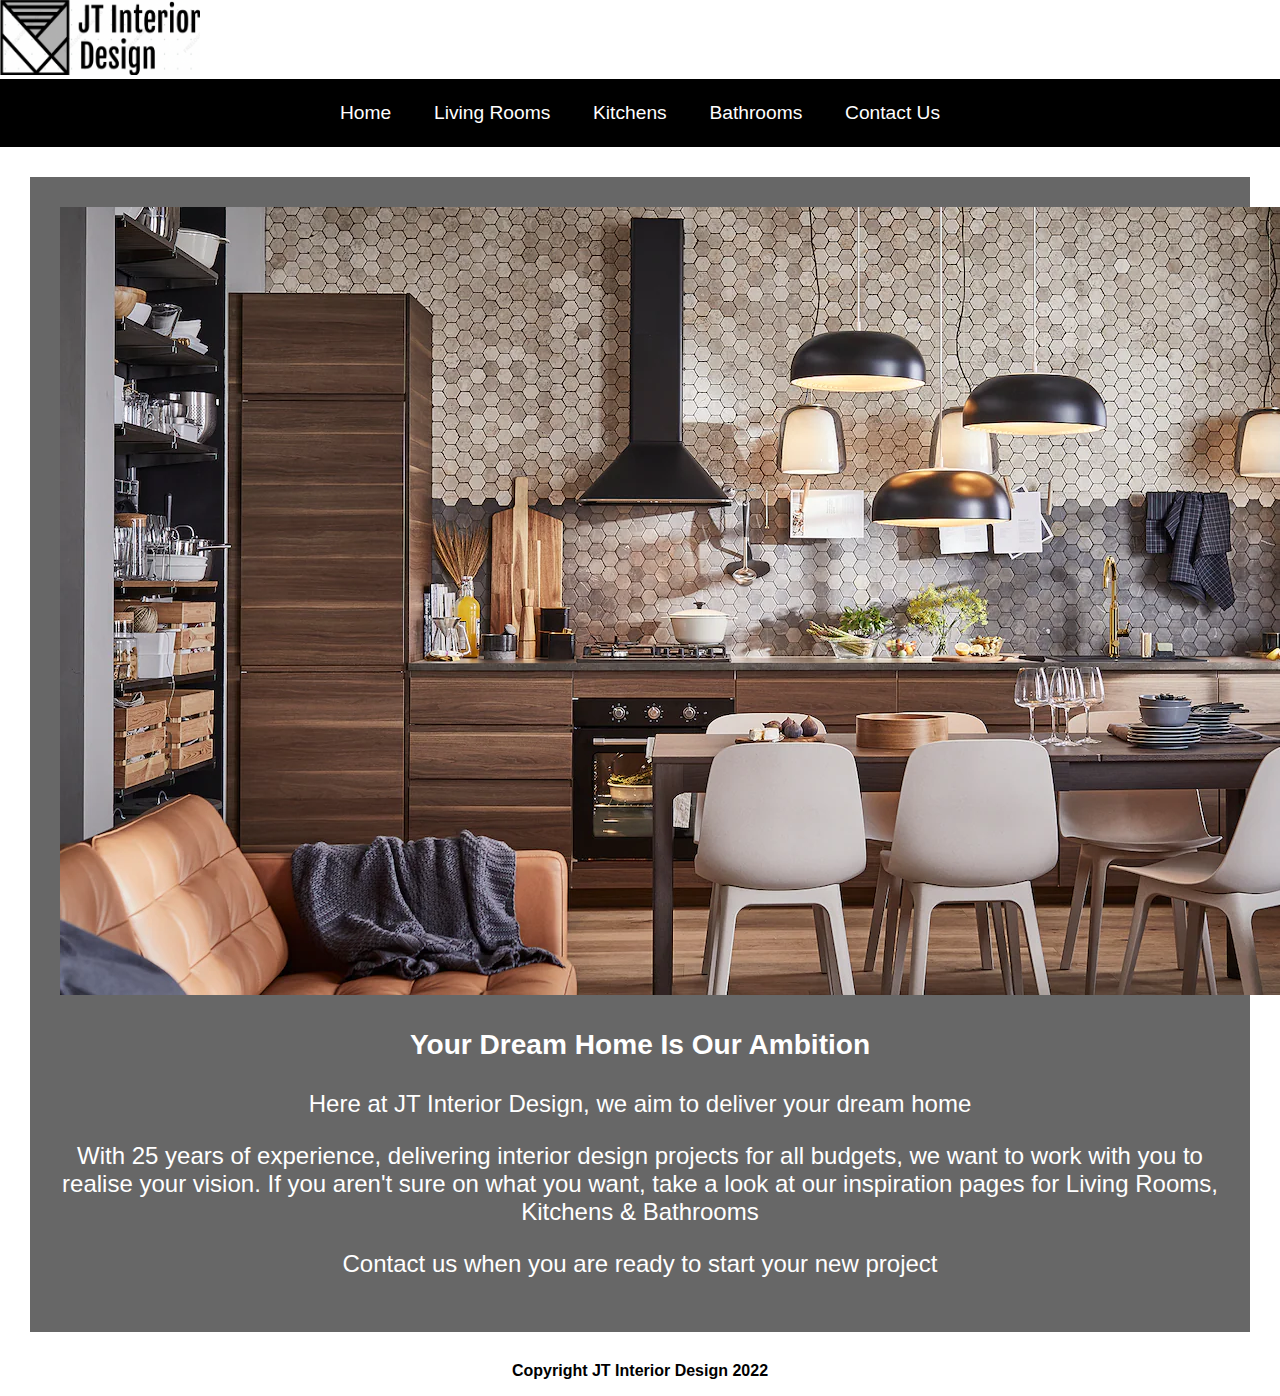
<file: index.html>
<!DOCTYPE html>
<html lang="en">
    <head>
        <meta charset="UTF-8">
        <meta http-equiv="X-UA-Compatible" content="IE=edge">
        <meta name="viewport" content="width=device-width, initial-scale=1.0">
        <meta description="JT interior design, offering wide ranging design consultancy for residential clients">
        <link rel="stylesheet" href="assets/style.css">
        <title>JT Interior Design</title>
    </head>
<body>
    <nav>
        <a class="navbar-brand" href="">
            <div class="logo-image">
                  <img src="assets/images/logo.jpeg" alt="jt interior design logo" class="logo">
            </div>
      </a>
        <ul>
            <li><a href="index.html">Home</a></li>
            <li><a href="livingroom.html">Living Rooms</a></li>
            <li><a href="kitchens.html">Kitchens</a></li>
            <li><a href="bathroom.html">Bathrooms</a></li>
            <li><a href="contactus.html">Contact Us</a></li>
        </ul>
    </nav>

    <div class="container">
       <img class="frontpage" src="assets/images/frontpage.jpeg" alt="picture of a kitchen living space">
        <h3>Your Dream Home Is Our Ambition</h3>
        <P>Here at JT Interior Design, we aim to deliver your dream home</P>
        <p>With 25 years of experience, delivering interior design projects for all budgets, we want to work with you to realise your vision.
        If you aren't sure on what you want, take a look at our inspiration pages for Living Rooms, Kitchens & Bathrooms</P>
        <p>Contact us when you are ready to start your new project</P>
    </div>
</body>

    <footer>
        <p><strong> Copyright JT Interior Design 2022</strong></p>
    </footer>
    
</html>
</file>
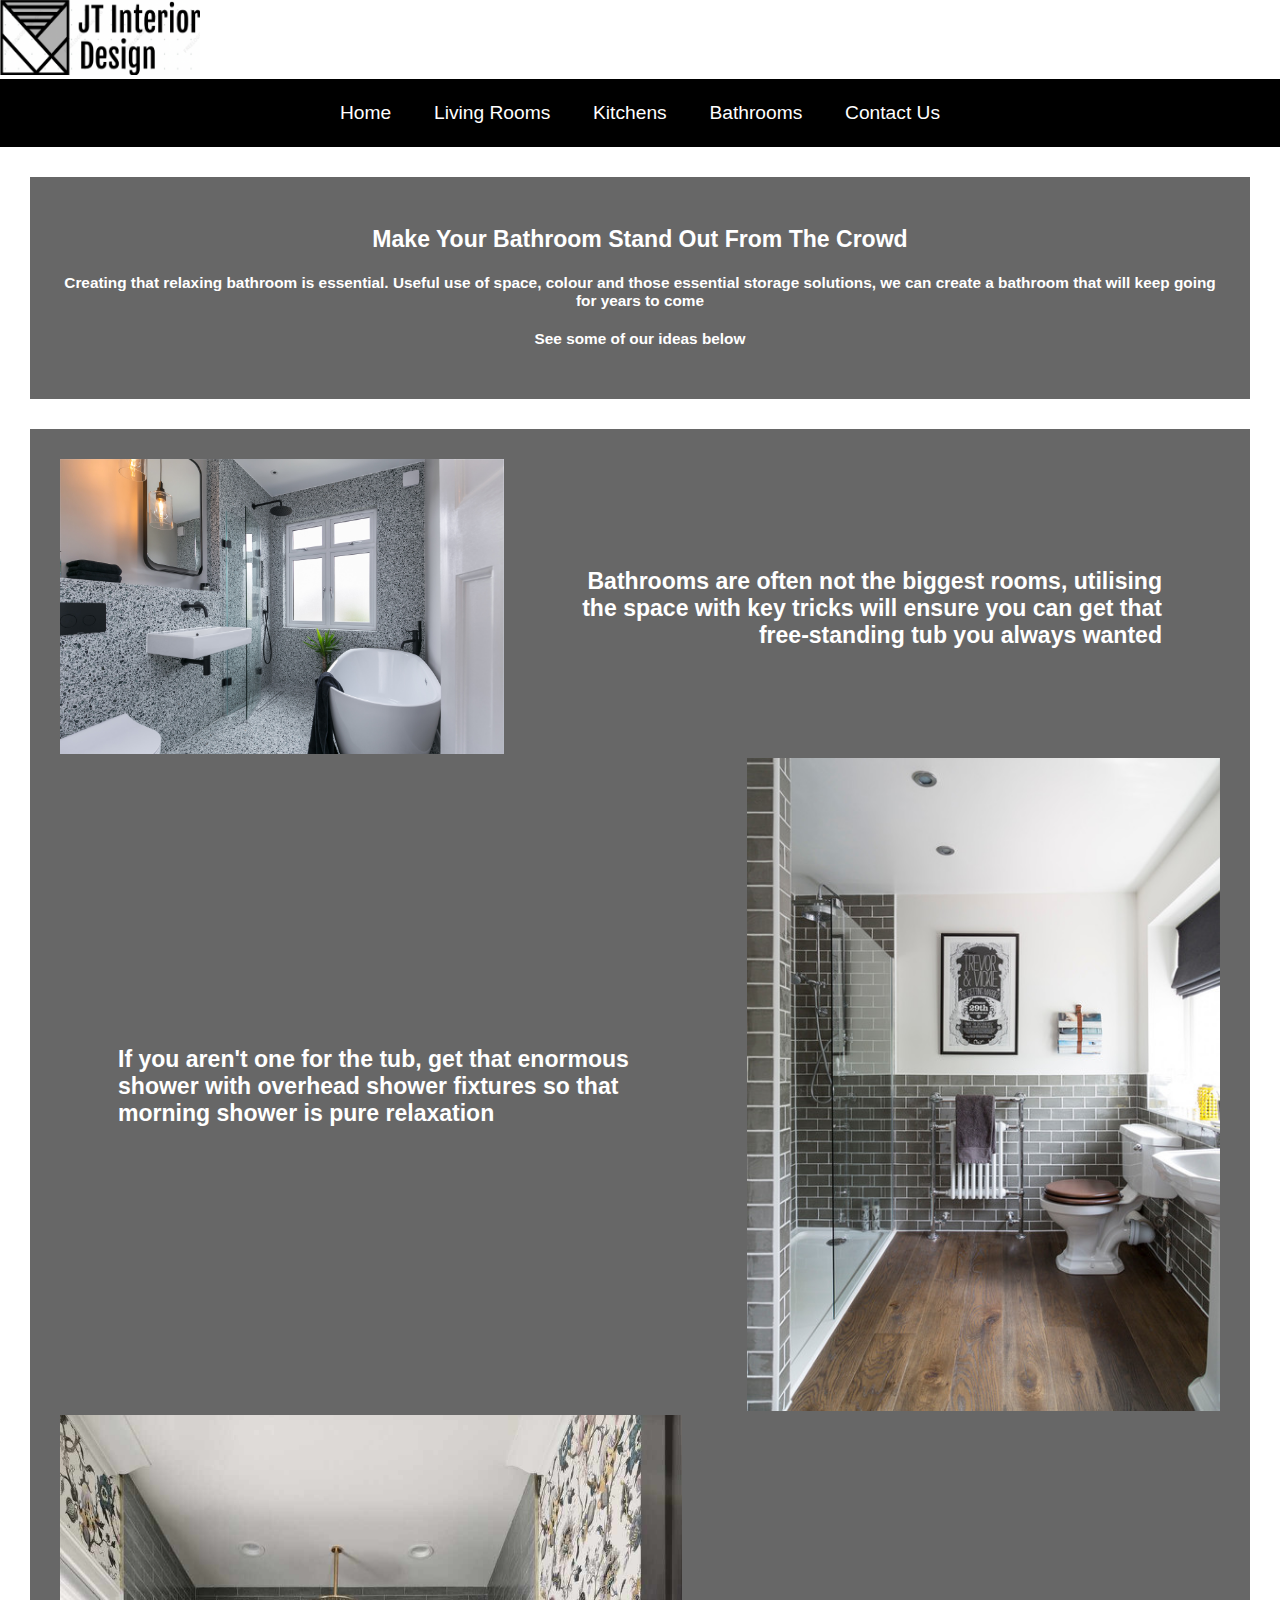
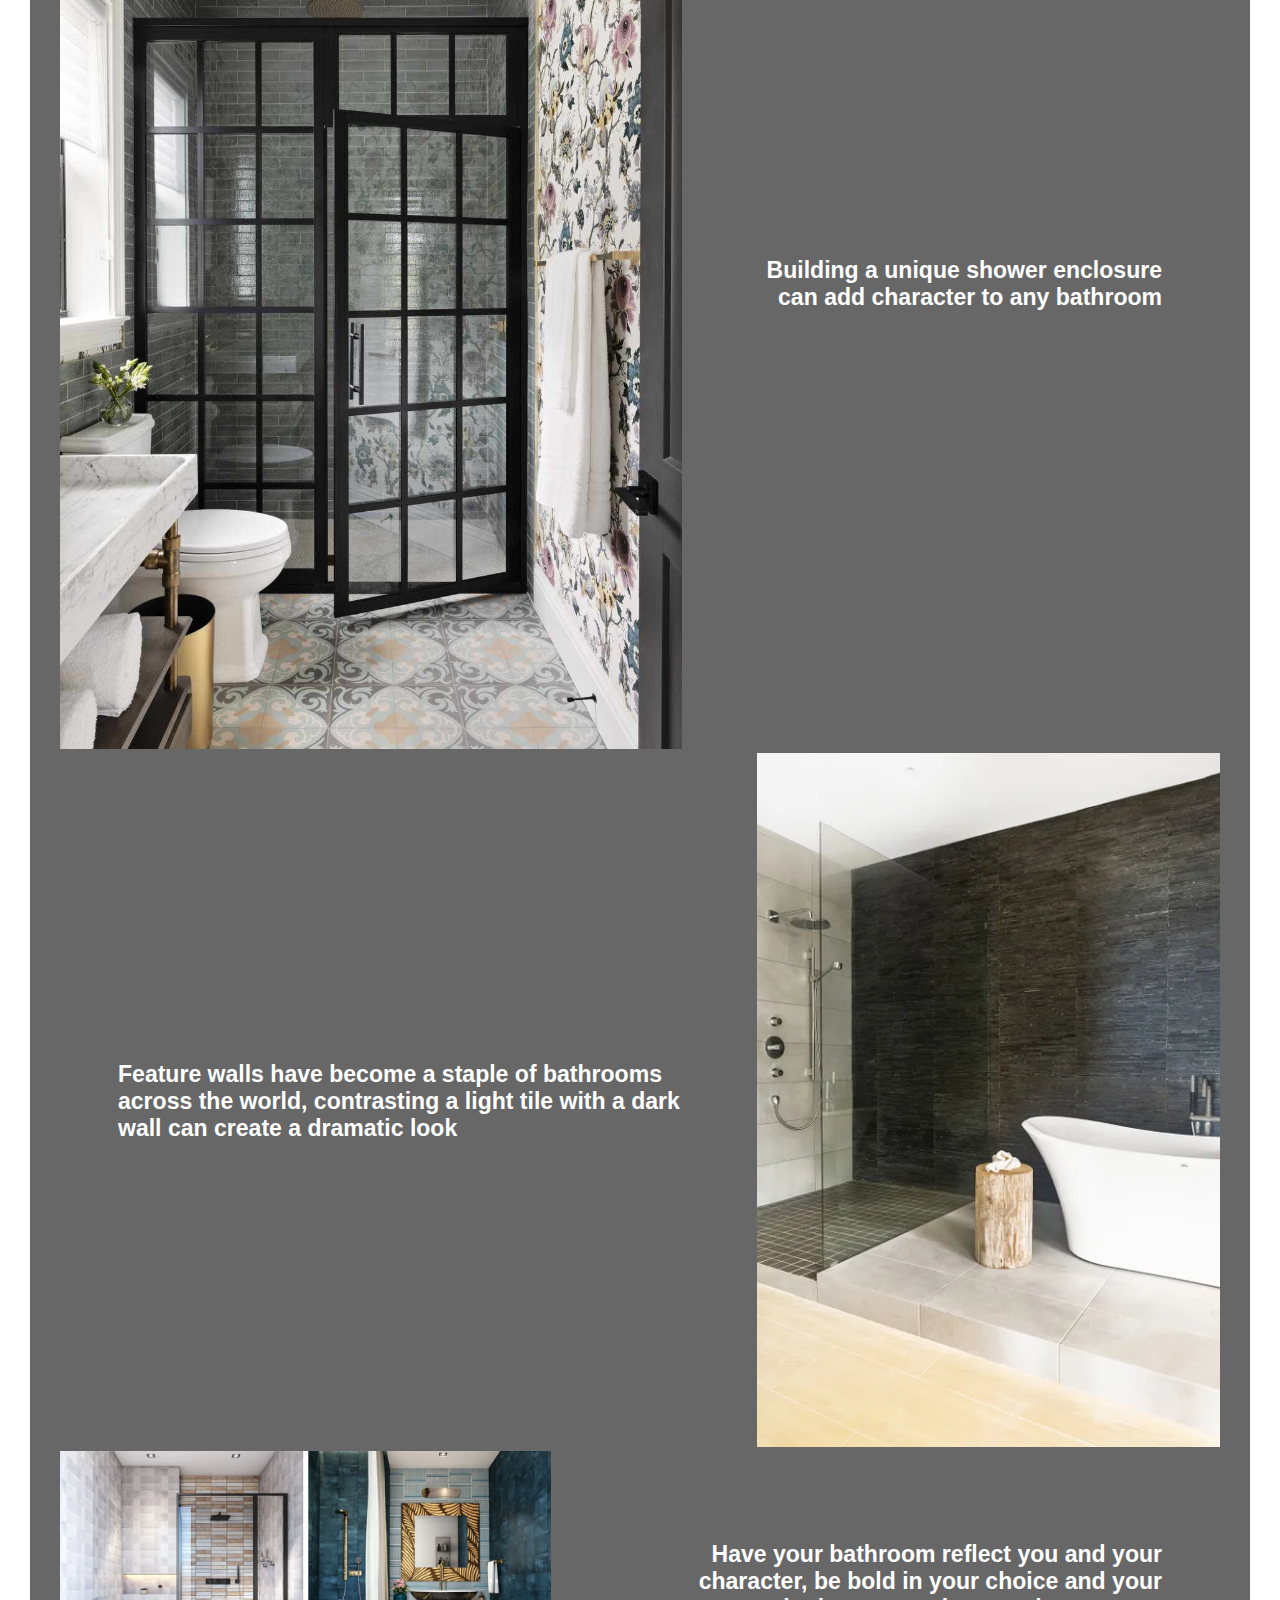
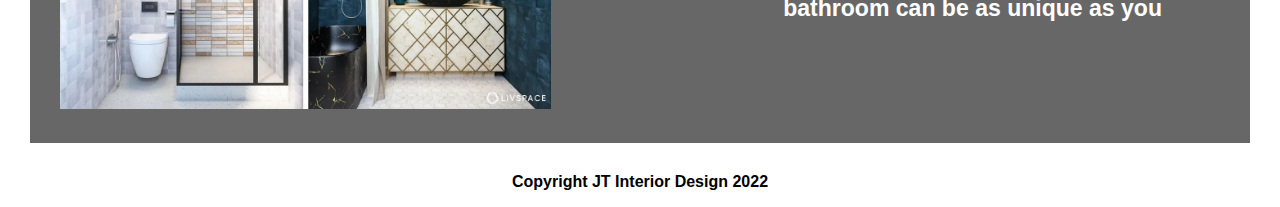
<file: bathroom.html>
<!DOCTYPE html>
<html lang="en">
  <head>
    <meta charset="UTF-8">
    <meta http-equiv="X-UA-Compatible" content="IE=edge">
    <meta name="viewport" content="width=device-width, initial-scale=1.0">
    <meta description="JT interior design, offering wide ranging design consultancy for residential clients">
    <link rel="stylesheet" href="assets/style.css">
    <title>JT Interior Design</title>
</head>
<body>
    <nav>
        <a class="navbar-brand" href="">
            <div class="logo-image">
                  <img src="assets/images/logo.jpeg" alt="JT interior design logo" class="logo">
            </div>
      </a>
        <ul>
            <li><a href="index.html">Home</a></li>
            <li><a href="livingroom.html">Living Rooms</a></li>
            <li><a href="kitchens.html">Kitchens</a></li>
            <li><a href="bathroom.html">Bathrooms</a></li>
            <li><a href="contactus.html">Contact Us</a></li>
        </ul>
    </nav>

    <div class="livingroomcont">
         <h2>Make Your Bathroom Stand Out From The Crowd </h2>
             <h4>Creating that relaxing bathroom is essential.  Useful use of space, colour and those essential storage solutions, we can create
             a bathroom that will keep going for years to come
         </h4>
         <H4>See some of our ideas below</h4>
</div>

<div class="livingroomcont">

<div class="boxer">
    <div style="text-align: left;" class="image">
      <img class="livingimg" src="assets/images/bathroom1.jpeg" alt="bathroom space picture 1">
    </div>
    <div style="text-align:right;" class="text">
      <h2>Bathrooms are often not the biggest rooms, utilising the space with key tricks will ensure you can get that free-standing tub
          you always wanted
      </h2>
    </div>
  </div>

  <div class="boxer">
    <div style="text-align:left;" class="text">
        <h2>If you aren't one for the tub, get that enormous shower with overhead shower fixtures so that morning shower is pure relaxation</h2>
      </div>
    <div style="text-align: right;" class="image">
      <img class="livingimg" src="assets/images/bathroom2.jpeg" alt="bathroom space picture 2">
    </div>
  </div>
  
  <div class="boxer">
    <div style="text-align: left;" class="image">
      <img class="livingimg" src="assets/images/bathroom3.jpeg" alt="bathroom space picture 3">
    </div>
    <div style="text-align:right;" class="text">
      <h2>Building a unique shower enclosure can add character to any bathroom</h2>
    </div>
  </div>

  <div class="boxer">
    <div style="text-align:left;" class="text">
        <h2>Feature walls have become a staple of bathrooms across the world, contrasting a light tile with a dark wall can create a 
            dramatic look
        </h2>
      </div>
    <div style="text-align: right;" class="image">
      <img class="livingimg" src="assets/images/bathroom4.webp" alt="bathroom space picture 4">
    </div>
  </div>

  <div class="boxer">
    <div style="text-align: left;" class="image">
      <img class="livingimg" src="assets/images/bathroom5.webp" alt="bathroom space picture 5">
    </div>
    <div style="text-align:right;" class="text">
      <h2>Have your bathroom reflect you and your character, be bold in your choice and your bathroom can be as unique
          as you
      </h2>
    </div>
  </div>

  </div>

</body>

<footer>
    <p><strong> Copyright JT Interior Design 2022</strong></p>
</footer>

</html>
</file>
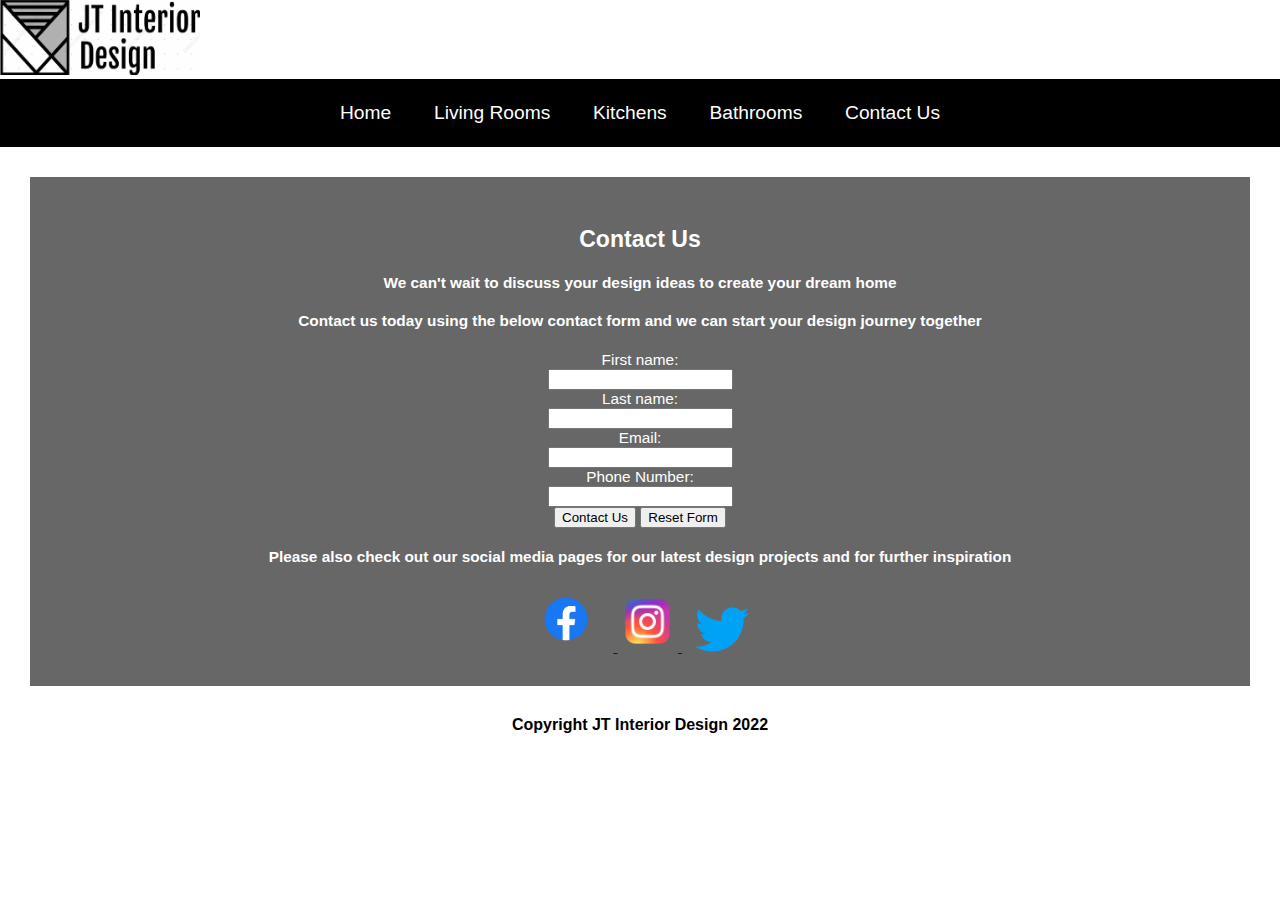
<file: contactus.html>
<!DOCTYPE html>
<html lang="en">
    <head>
        <meta charset="UTF-8">
        <meta http-equiv="X-UA-Compatible" content="IE=edge">
        <meta name="viewport" content="width=device-width, initial-scale=1.0">
        <meta description="JT interior design, offering wide ranging design consultancy for residential clients">
        <link rel="stylesheet" href="assets/style.css">
        <title>JT Interior Design</title>
    </head>
<body>
    <nav>
        <a class="navbar-brand" href="">
            <div class="logo-image">
                  <img src="assets/images/logo.jpeg" alt="JT interior design logo" class="logo">
            </div>
      </a>
        <ul>
            <li><a href="index.html">Home</a></li>
            <li><a href="livingroom.html">Living Rooms</a></li>
            <li><a href="kitchens.html">Kitchens</a></li>
            <li><a href="bathroom.html">Bathrooms</a></li>
            <li><a href="contactus.html">Contact Us</a></li>
        </ul>
    </nav>

    <div class="livingroomcont">
         <h2>Contact Us </h2>
             <h4>We can't wait to discuss your design ideas to create your dream home </h4>
             <h4>Contact us today using the below contact form 
                 and we can start your design journey together
         </h4>
        
            <form>
                <label for="fname">First name:</label><br>
                <input type="text" id="fname" name="fname" required><br>
                <label for="lname">Last name:</label><br>
                <input type="text" id="lname" name="lname" required><br>
                <label for="email">Email:</label><br>
                <input type="email" id="email" name="email" required><br>
                <label for="pnumber">Phone Number:</label><br>
                <input type="text" id="pnumber" name="pnumber" required><br>
                <button type="submit">Contact Us</button>
                <button type="reset">Reset Form</button>
              </form>

              <h4> Please also check out our social media pages for our latest design projects and for further inspiration </h4>
                <a href="https://www.facebook.com" target="_blank" rel="noopener" aria-label="Find us on Facebook (link opens in a new tab)"> <img id="facebook" src="assets/images/Facebook-logo.png" alt="Facebook Link" width=80> </a>
                <a href="https://www.instagram.com" target="_blank" rel="noopener" aria-label="Find us on Instagram (link opens in a new tab)"> <img id="instagram" src="assets/images/imstagramlogo.webp" alt = "Instagram Link" width=45> </a>
                <a href="https://www.twitter.com" target="_blank" rel="noopener" aria-label="Find us on Twitter (link opens in a new tab)"> <img id="twitter" src="assets/images/Twitter-Logo.png" alt="Twitter Link" width=80> </a>

              </div>
</body>

<footer>
    <p><strong> Copyright JT Interior Design 2022</strong></p>
</footer>

</html>
</file>
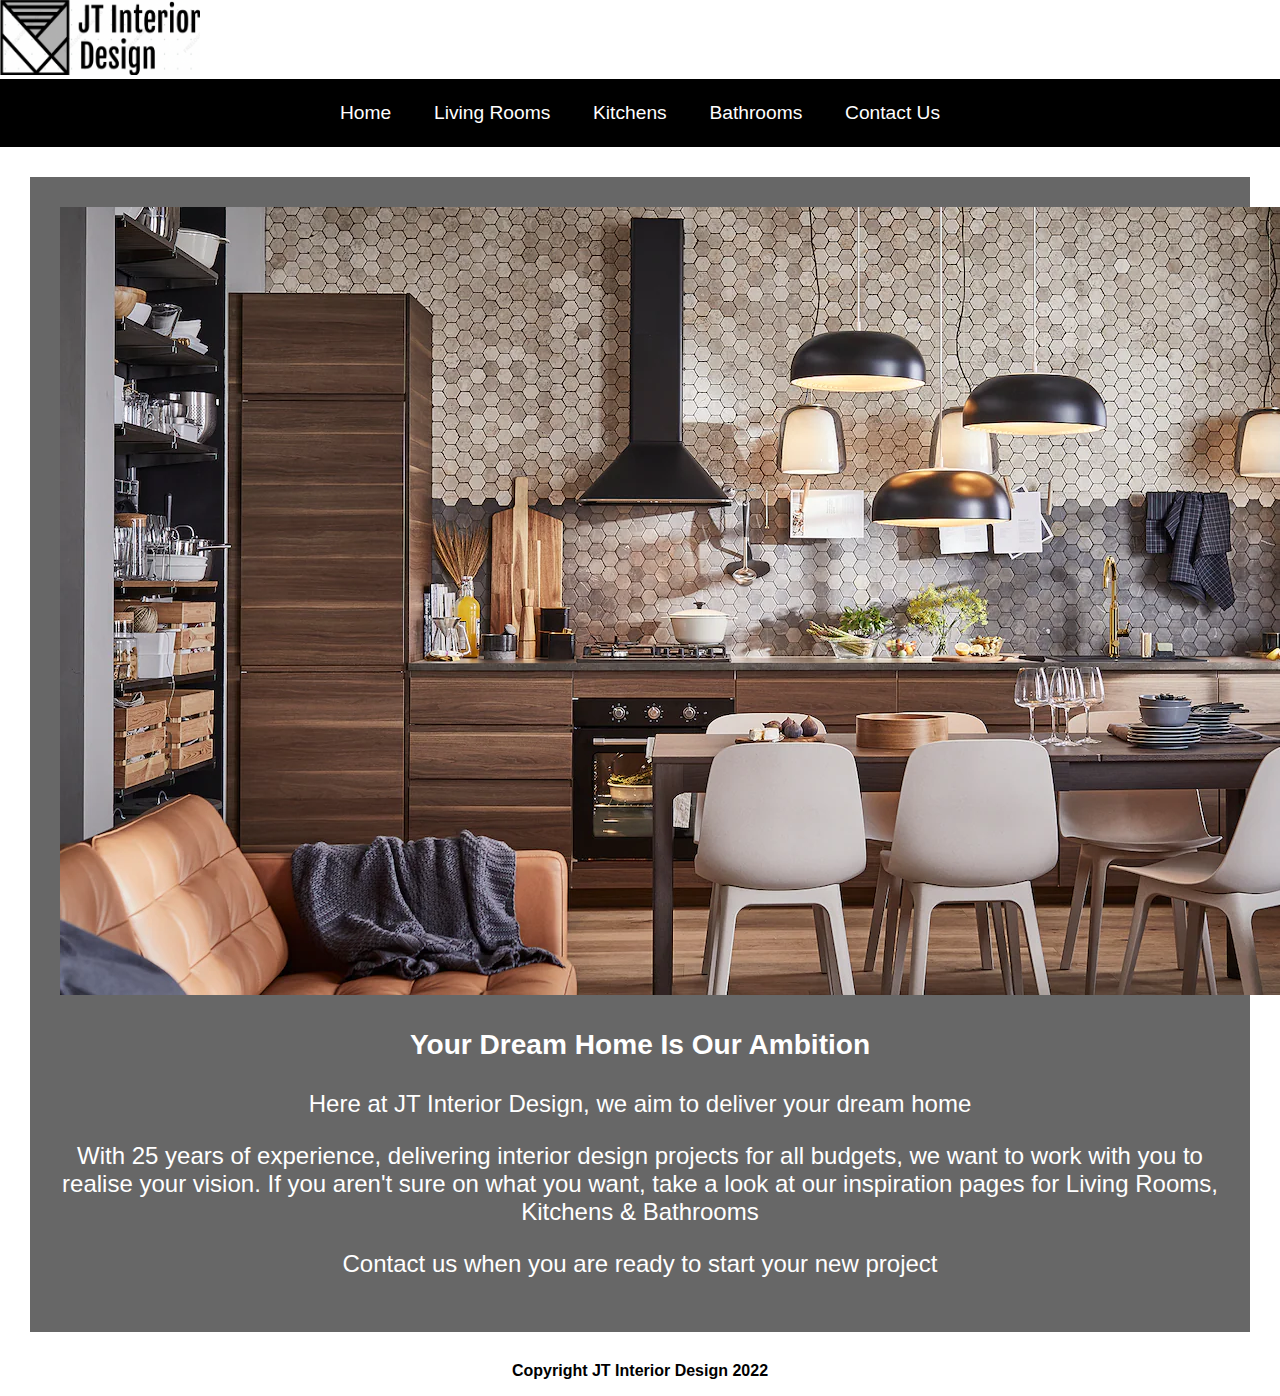
<file: frontpage.html>
<!DOCTYPE html>
<html lang="en">
<head>
    <meta charset="UTF-8">
    <meta http-equiv="X-UA-Compatible" content="IE=edge">
    <meta name="viewport" content="width=device-width, initial-scale=1.0">
    <link rel="stylesheet" href="assets/style.css">
    <title>JT Interior Design</title>
</head>
<body>
    <nav>
        <a class="navbar-brand" href="">
            <div class="logo-image">
                  <img src="assets/images/logo.jpeg" alt="jt interior design logo" class="logo">
            </div>
      </a>
        <ul>
            <li><a href="frontpage.html">Home</a></li>
            <li><a href="livingroom.html">Living Rooms</a></li>
            <li><a href="kitchens.html">Kitchens</a></li>
            <li><a href="bathroom.html">Bathrooms</a></li>
            <li><a href="contactus.html">Contact Us</a></li>
        </ul>
    </nav>

    <div class="container">
       <img class="frontpage" src="assets/images/frontpage.jpeg" alt="picture of a kitchen living space">
        <h3>Your Dream Home Is Our Ambition</h3>
        <P>Here at JT Interior Design, we aim to deliver your dream home</P>
        <p>With 25 years of experience, delivering interior design projects for all budgets, we want to work with you to realise your vision.
        If you aren't sure on what you want, take a look at our inspiration pages for Living Rooms, Kitchens & Bathrooms</P>
        <p>Contact us when you are ready to start your new project</P>
    </div>
</body>

    <footer>
        <p><strong> Copyright JT Interior Design 2022</strong></p>
    </footer>
    
</html>
</file>
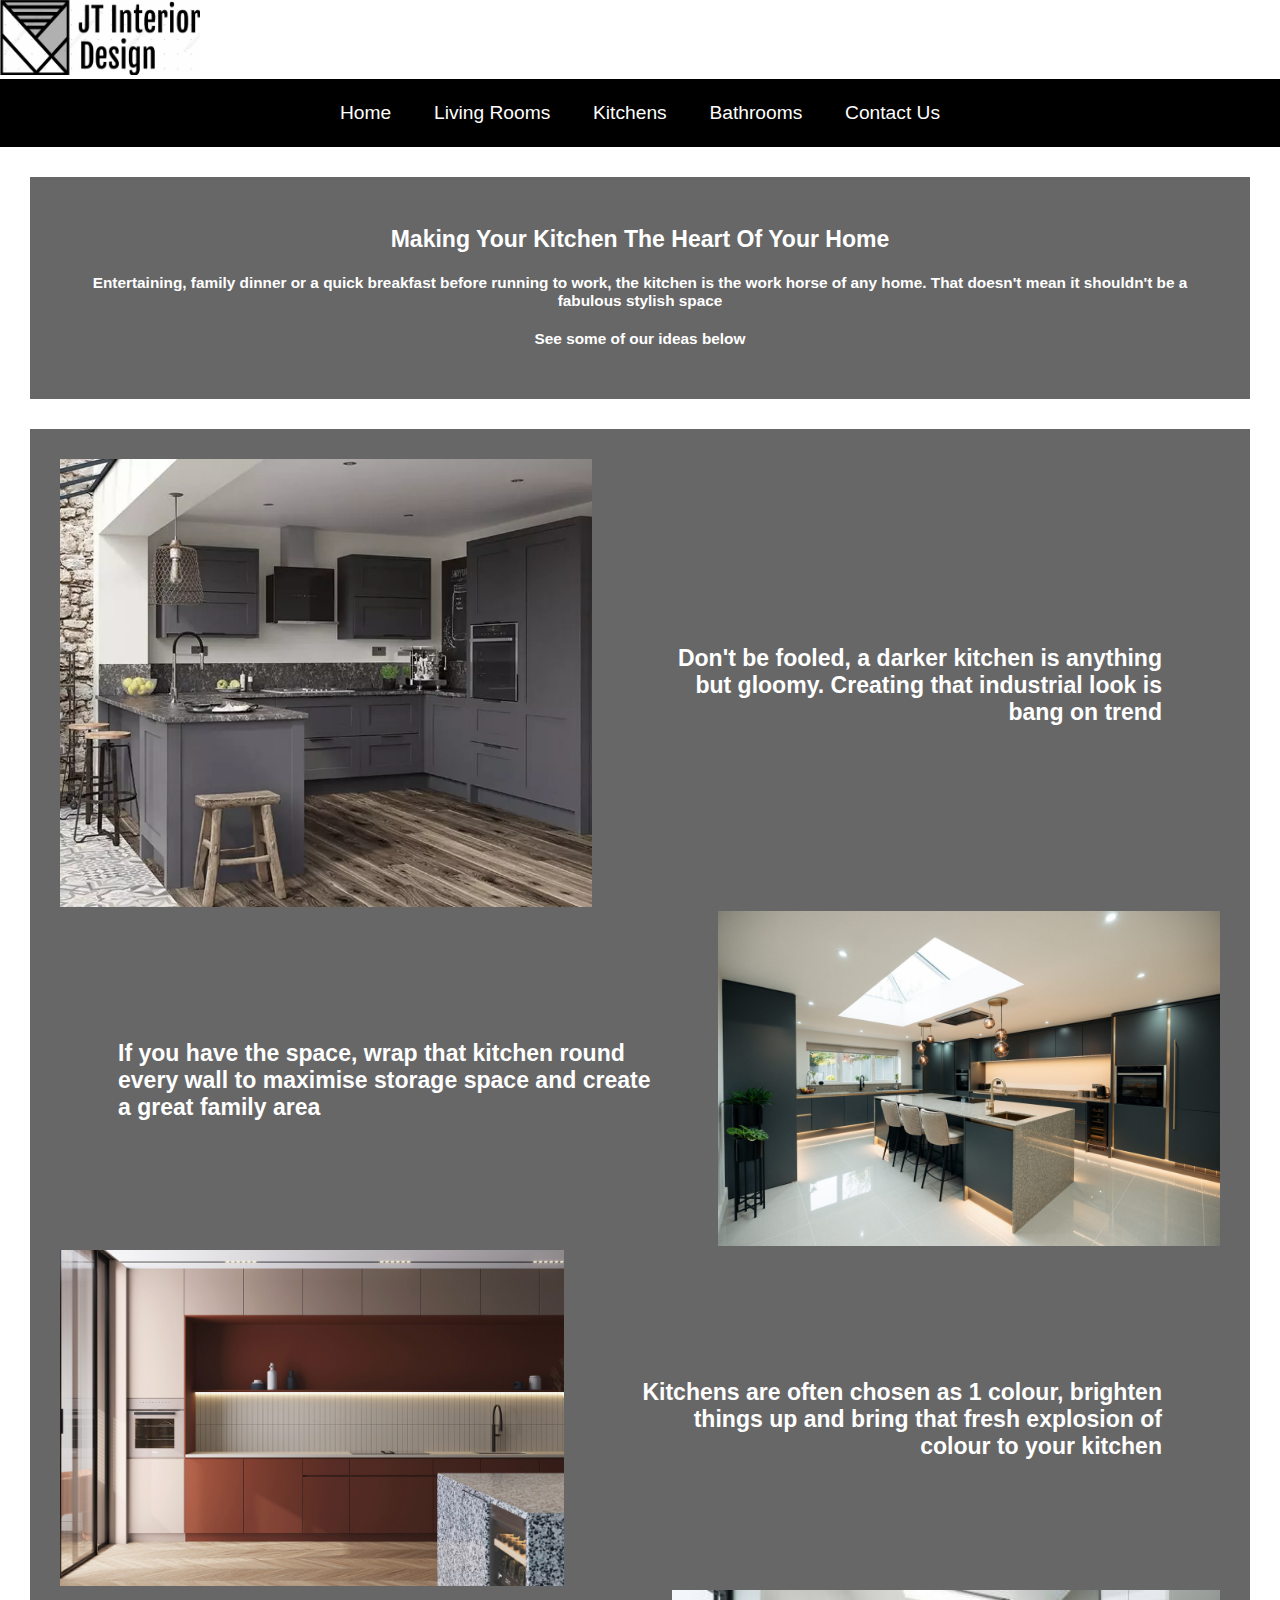
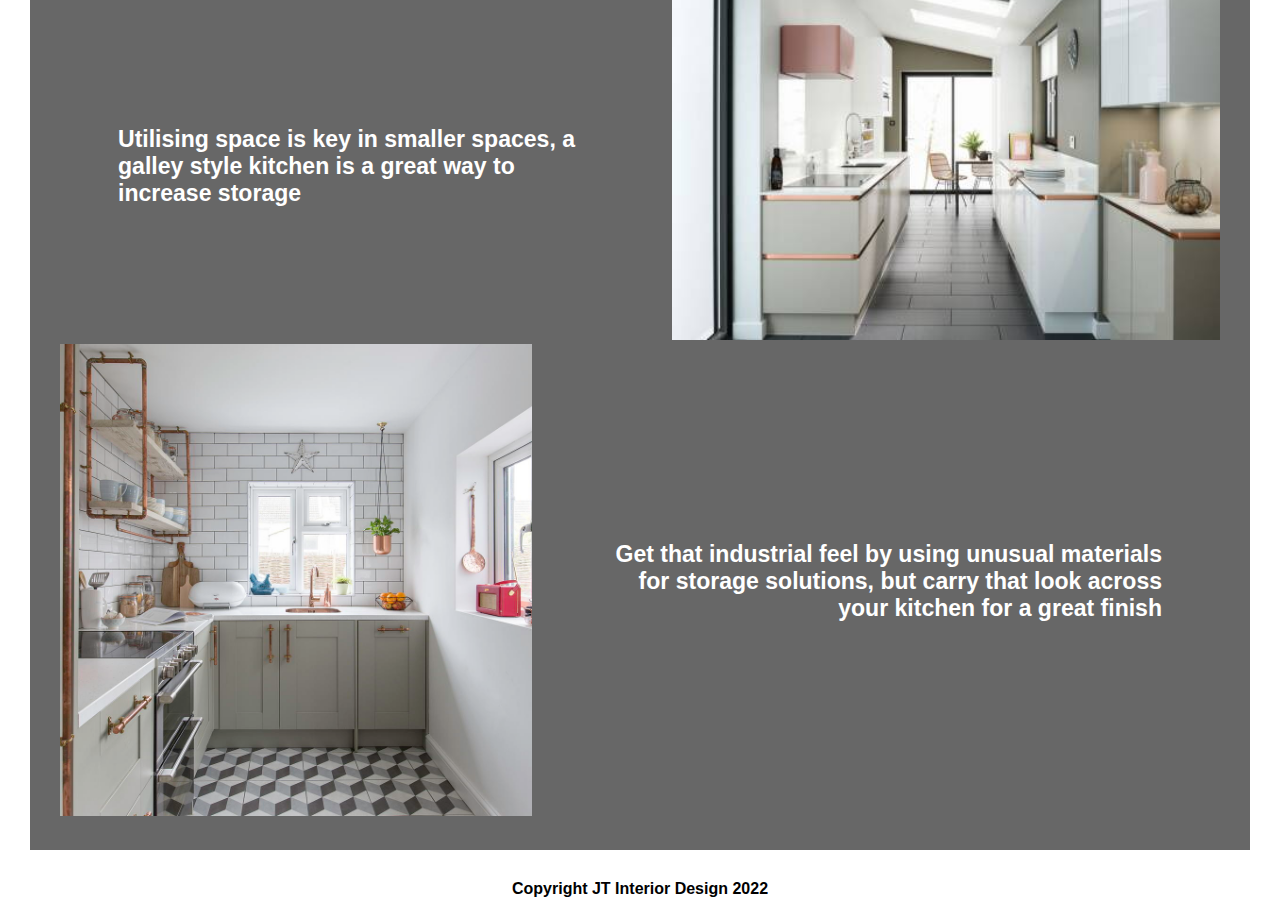
<file: kitchens.html>
<!DOCTYPE html>
<html lang="en">
  <head>
    <meta charset="UTF-8">
    <meta http-equiv="X-UA-Compatible" content="IE=edge">
    <meta name="viewport" content="width=device-width, initial-scale=1.0">
    <meta description="JT interior design, offering wide ranging design consultancy for residential clients">
    <link rel="stylesheet" href="assets/style.css">
    <title>JT Interior Design</title>
</head>
<body>
    <nav>
        <a class="navbar-brand" href="">
            <div class="logo-image">
                  <img src="assets/images/logo.jpeg" alt="JT interior design logo"  class="logo">
            </div>
      </a>
        <ul>
            <li><a href="index.html">Home</a></li>
            <li><a href="livingroom.html">Living Rooms</a></li>
            <li><a href="kitchens.html">Kitchens</a></li>
            <li><a href="bathroom.html">Bathrooms</a></li>
            <li><a href="contactus.html">Contact Us</a></li>
        </ul>
    </nav>

    <div class="livingroomcont">
         <h2>Making Your Kitchen The Heart Of Your Home</h2>
         <h4>Entertaining, family dinner or a quick breakfast before running to work, the kitchen is the work horse of any home.
             That doesn't mean it shouldn't be a fabulous stylish space
         </h4>
         <H4>See some of our ideas below</h4>
</div>

<div class="livingroomcont">

<div class="boxer">
    <div style="text-align: left;" class="image">
      <img class="livingimg" src="assets/images/Kitchen1.webp" alt="kitchen space picture 1">
    </div>
    <div style="text-align:right;" class="text">
      <h2>Don't be fooled, a darker kitchen is anything but gloomy.  Creating that industrial look is bang on trend
      </h2>
    </div>
  </div>

  <div class="boxer">
    <div style="text-align:left;" class="text">
        <h2>If you have the space, wrap that kitchen round every wall to maximise storage space and create a great family area</h2>
      </div>
    <div style="text-align: right;" class="image">
      <img class="livingimg" src="assets/images/kitchen2.jpeg" alt="kitchen space picture 2">
    </div>
  </div>
  
  <div class="boxer">
    <div style="text-align: left;" class="image">
      <img class="livingimg" src="assets/images/kitchen3.jpeg.crdownload" alt="kitchen space picture 3">
    </div>
    <div style="text-align:right;" class="text">
      <h2>Kitchens are often chosen as 1 colour, brighten things up and bring that fresh explosion of colour to your kitchen</h2>
    </div>
  </div>

  <div class="boxer">
    <div style="text-align:left;" class="text">
        <h2>Utilising space is key in smaller spaces, a galley style kitchen is a great way to increase storage</h2>
      </div>
    <div style="text-align: right;" class="image">
      <img class="livingimg" src="assets/images/kitchen4.jpeg" alt="kitchen space picture 4">
    </div>
  </div>

  <div class="boxer">
    <div style="text-align: left;" class="image">
      <img class="livingimg" src="assets/images/kitchen5.jpeg" alt="kitchen space picture 5">
    </div>
    <div style="text-align:right;" class="text">
      <h2>Get that industrial feel by using unusual materials for storage solutions, but carry that look across your kitchen for a great finish</h2>
    </div>
  </div>

  </div>

</body>

<footer>
    <p><strong> Copyright JT Interior Design 2022</strong></p>
</footer>

</html>
</file>
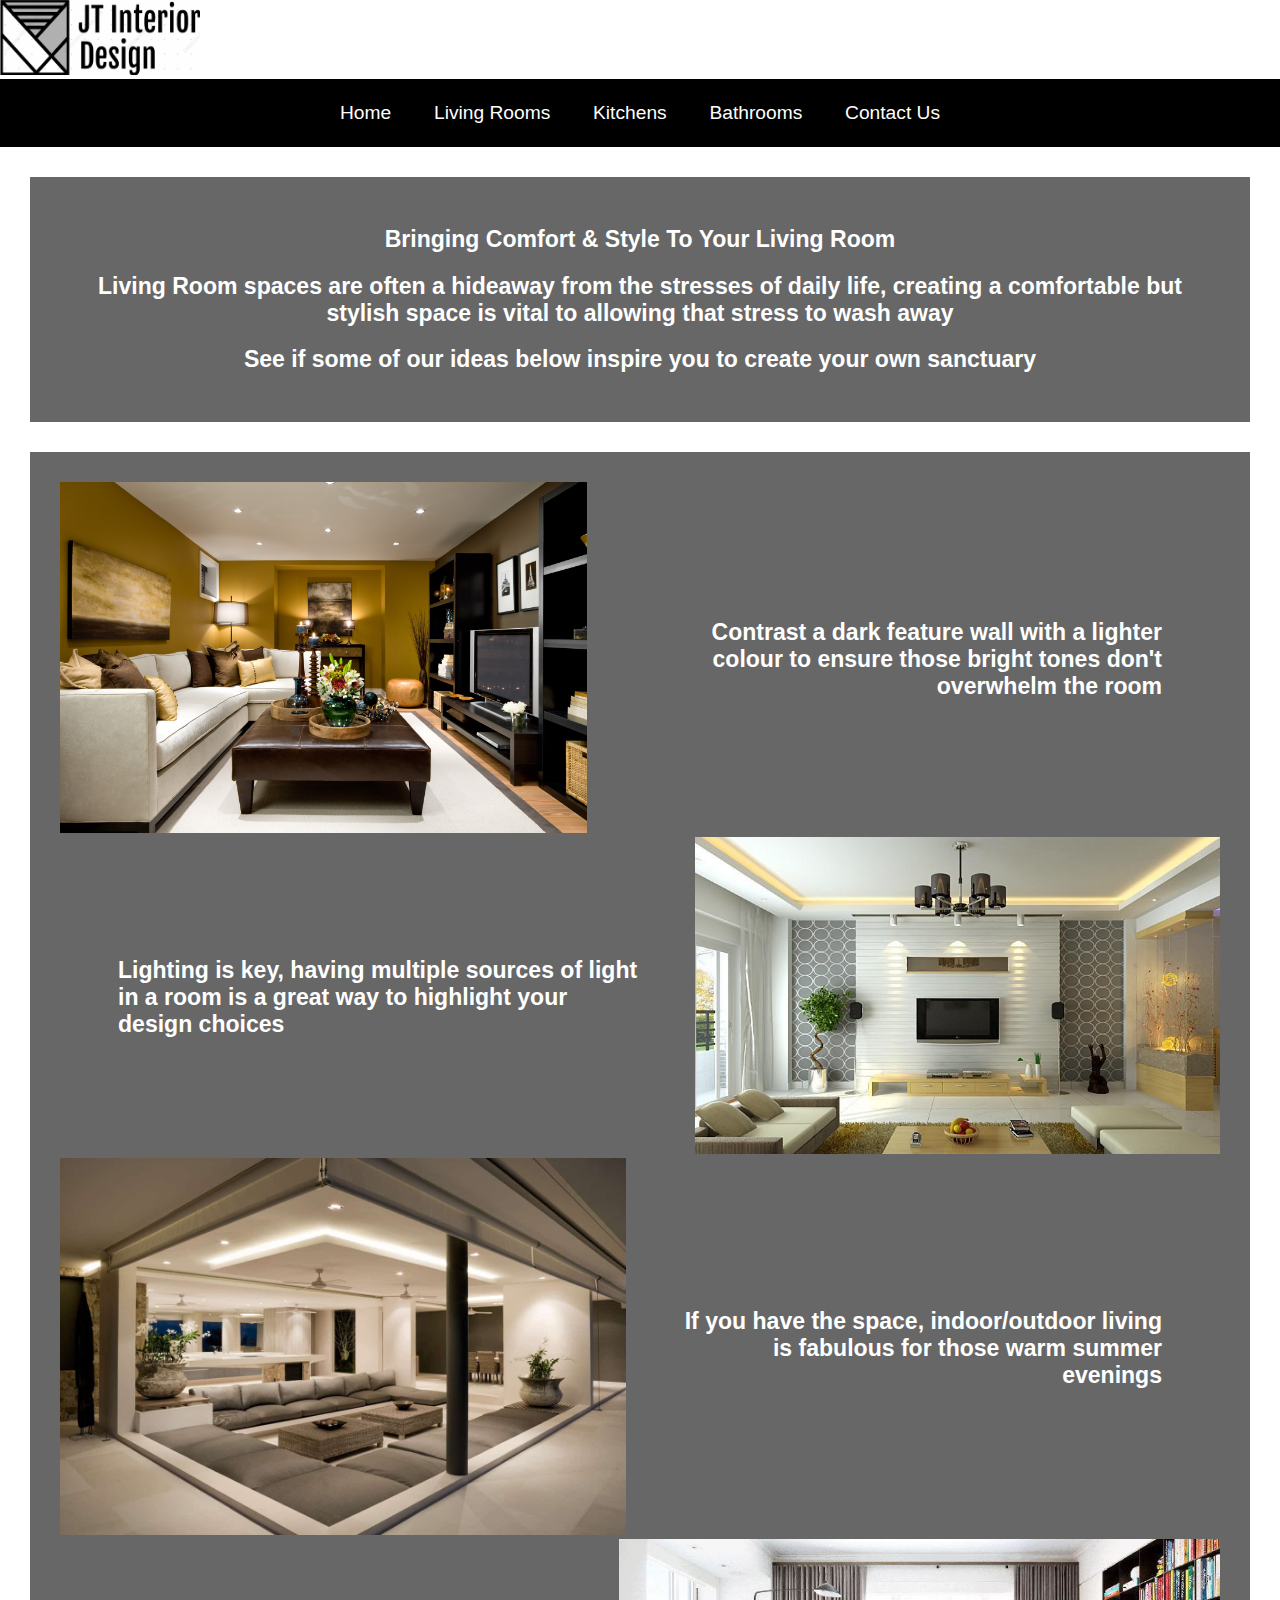
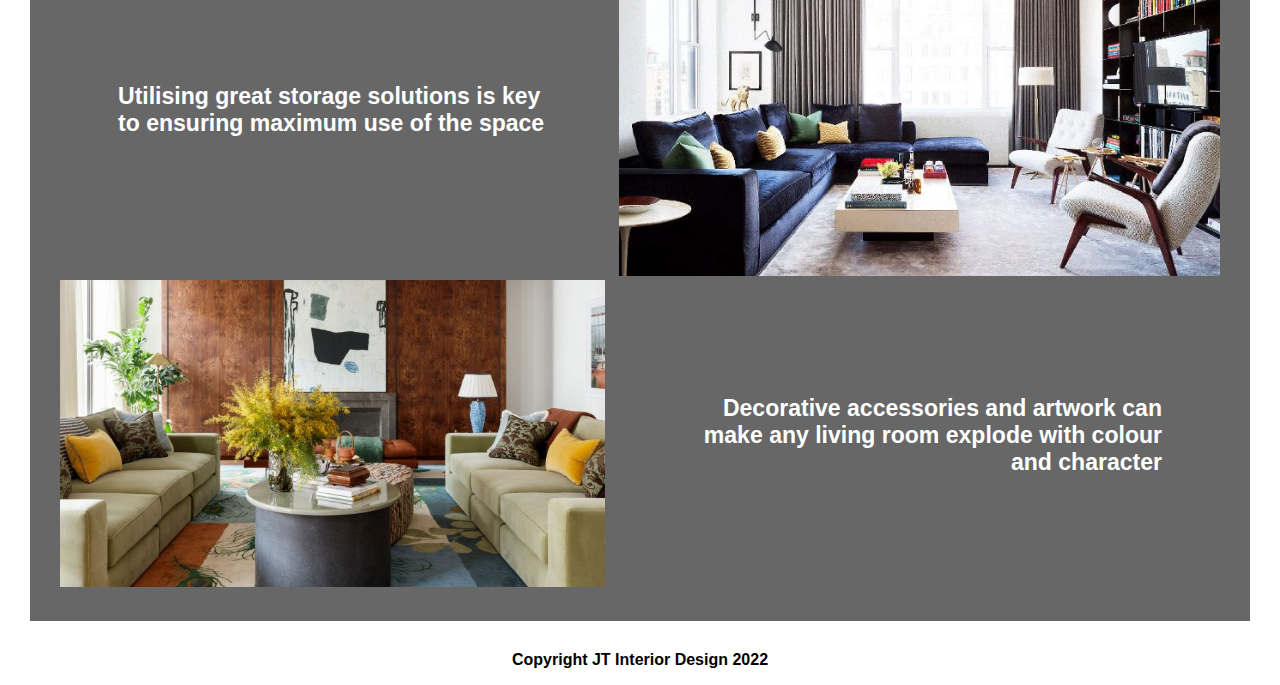
<file: livingroom.html>
<!DOCTYPE html>
<html lang="en">
<head>
    <meta charset="UTF-8">
    <meta http-equiv="X-UA-Compatible" content="IE=edge">
    <meta name="viewport" content="width=device-width, initial-scale=1.0">
    <meta description="JT interior design, offering wide ranging design consultancy for residential clients">
    <link rel="stylesheet" href="assets/style.css">
    <title>JT Interior Design</title>
</head>
<body>
    <nav>
        <a class="navbar-brand" href="">
            <div class="logo-image">
                  <img src="assets/images/logo.jpeg" alt="JT interior design logo"  class="logo">
            </div>
      </a>
        <ul>
            <li><a href="index.html">Home</a></li>
            <li><a href="livingroom.html">Living Rooms</a></li>
            <li><a href="kitchens.html">Kitchens</a></li>
            <li><a href="bathroom.html">Bathrooms</a></li>
            <li><a href="contactus.html">Contact Us</a></li>
        </ul>
    </nav>

    <div class="livingroomcont">
         <h2>Bringing Comfort & Style To Your Living Room</h2>
         <h2>Living Room spaces are often a hideaway from the stresses of daily life, creating a comfortable but stylish space is vital
             to allowing that stress to wash away
         </h2>
         <H2>See if some of our ideas below inspire you to create your own sanctuary</h2>
</div>

<div class="livingroomcont">

<div class="boxer">
    <div style="text-align: left;" class="image">
      <img class="livingimg" src="assets/images/lr1.jpeg" alt="living room space picture 1">
    </div>
    <div style="text-align:right;" class="text">
      <h2>Contrast a dark feature wall with a lighter colour to ensure those bright tones don't overwhelm the room
      </h2>
    </div>
  </div>

  <div class="boxer">
    <div style="text-align:left;" class="text">
        <h2>Lighting is key, having multiple sources of light in a room is a great way to highlight your design choices</h2>
      </div>
    <div style="text-align: right;" class="image">
      <img class="livingimg" src="assets/images/lr2.jpeg" alt="living room space picture 2">
    </div>
  </div>
  
  <div class="boxer">
    <div style="text-align: left;" class="image">
      <img class="livingimg" src="assets/images/lr3.jpeg" alt="living room space picture 3">
    </div>
    <div style="text-align:right;" class="text">
      <h2>If you have the space, indoor/outdoor living is fabulous for those warm summer evenings</h2>
    </div>
  </div>

  <div class="boxer">
    <div style="text-align:left;" class="text">
        <h2>Utilising great storage solutions is key to ensuring maximum use of the space</h2>
      </div>
    <div style="text-align: right;" class="image">
      <img class="livingimg" src="assets/images/lr4.jpeg" alt="living room space picture 4">
    </div>
  </div>

  <div class="boxer">
    <div style="text-align: left;" class="image">
      <img class="livingimg" src="assets/images/lr5.jpeg" alt="living room space picture 5">
    </div>
    <div style="text-align:right;" class="text">
      <h2>Decorative accessories and artwork can make any living room explode with colour and character</h2>
    </div>
  </div>

  </div>

</body>

<footer>
    <p><strong> Copyright JT Interior Design 2022</strong></p>
</footer>

</html>
</file>
<file: assets/style.css>
body {
    margin: 0;
    padding: 0;
    font-family: Arial, Helvetica, sans-serif;

}

nav ul {
    list-style: none;
    background-color: black;
    text-align: center;
    margin:0;
    padding:0;
}

nav li {
    font-size: 1.2em;
    line-height: 30px;
    height: 30px;
    display:inline-block;
    margin:1.5%;
}

nav a{
    text-decoration: none;
    color:white;
    display: block;
}

nav li:hover{
    font-weight: bold;
    font-size: 1.4em;
}

.logo-image img{
    width: 200px;
    height: 75px;
    overflow: hidden;
}


.container {
    margin:30px;
    padding:30px;
    font-size: 1.5em;
    text-align: center;
    color: white;
    background-color: rgb(103, 103, 103);
}

.livingroomcont {
    margin:30px;
    padding:30px;
    font-size: 1.2vw;
    text-align: center;
    color: white;
    background-color: rgb(103, 103, 103);
}

.livingroomcont1 {
    margin:30px;
    padding:30px;
    font-size: 1.2vw;
    color: white;
    background-color: rgb(103, 103, 103);
}

  @media (max-width:1024px) {
    .frontpage {
      width:100%;
      position: relative;
    }
  }

  footer{
      text-align: center;
  }


@media (max-width:1024px) {
    .livingimg {
        width:100%;
      position: relative;
    }
  }
  
  .livingimg {
      width:100%;
  }

  .boxer {
    display: flex;
    align-items: center;
    justify-content: center
  }
  
  .image {
    flex-basis: 100%
  }
  
  .text {
    font-size: 1.2vw;
    padding:5%;
  }

  
  #facebook{
    padding:0.5em;
  }
  
  #instagram{
    padding:0.5em;
  }
</file>
